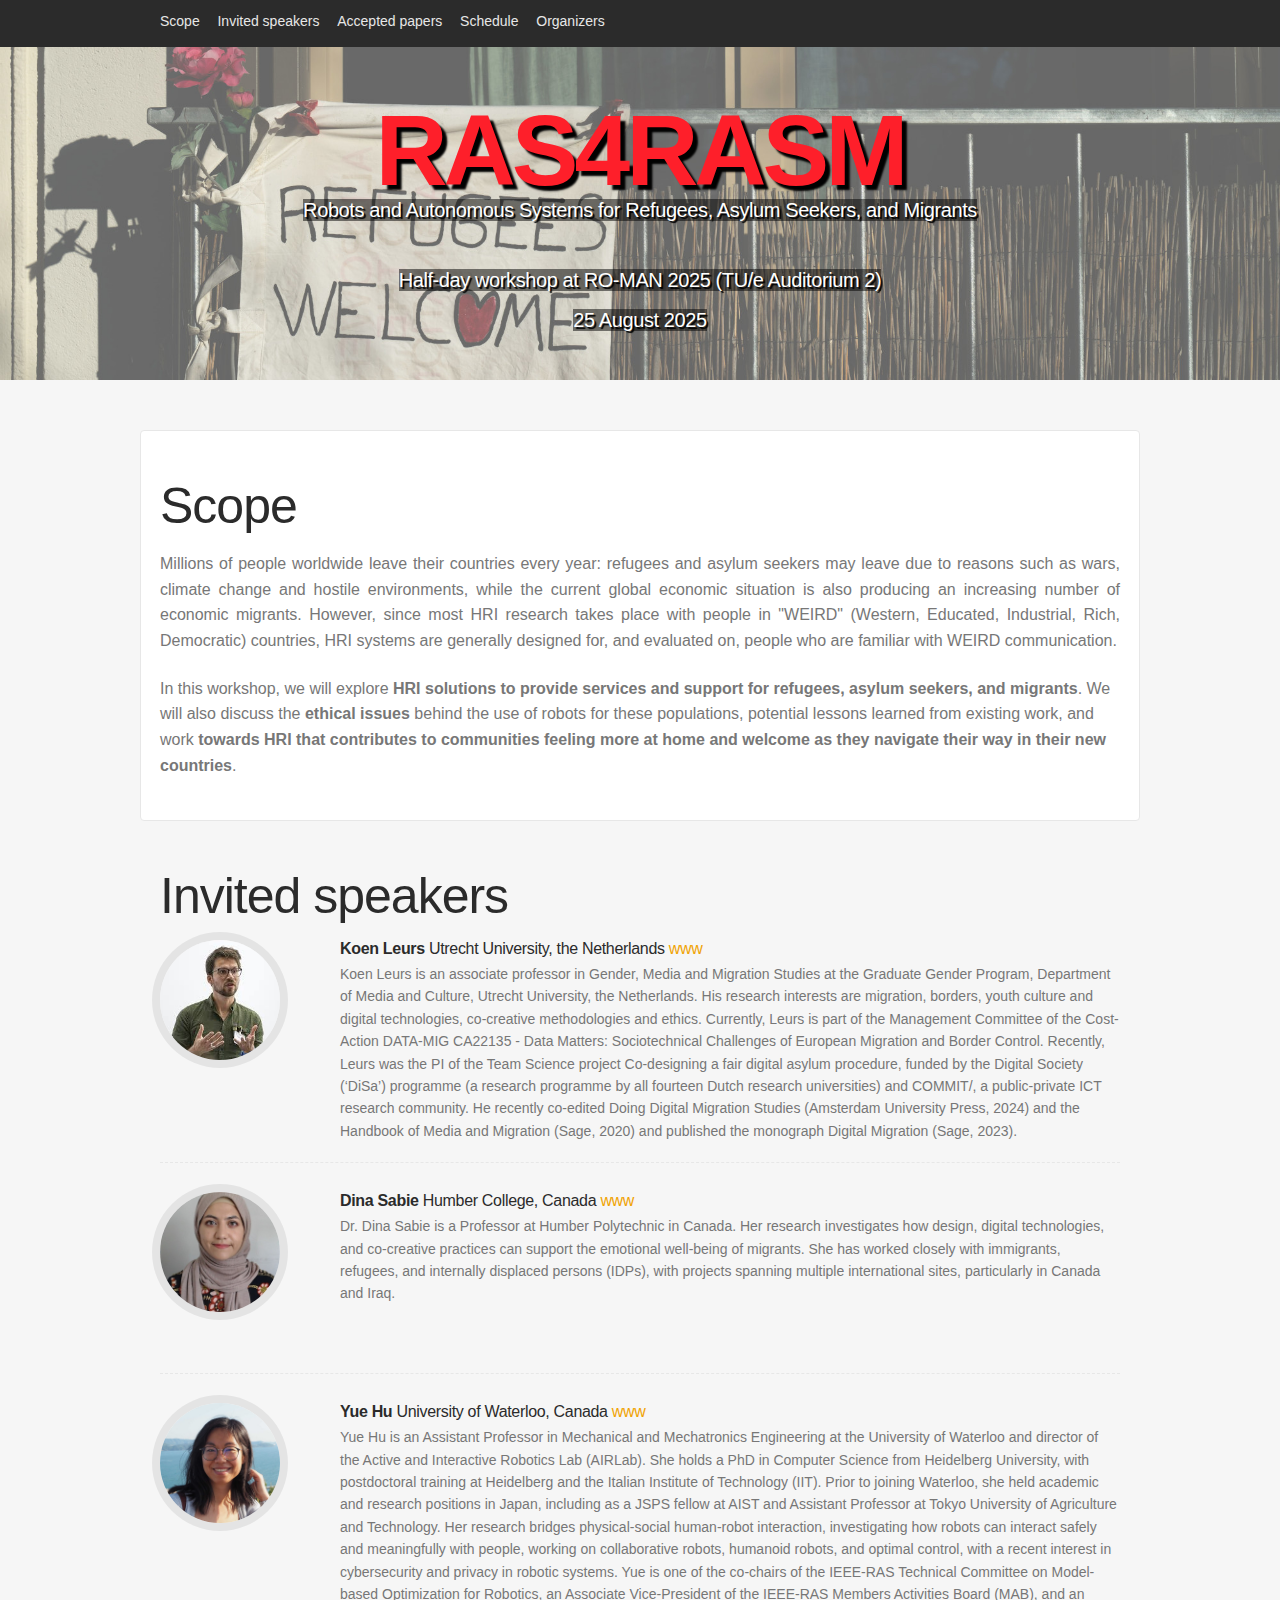
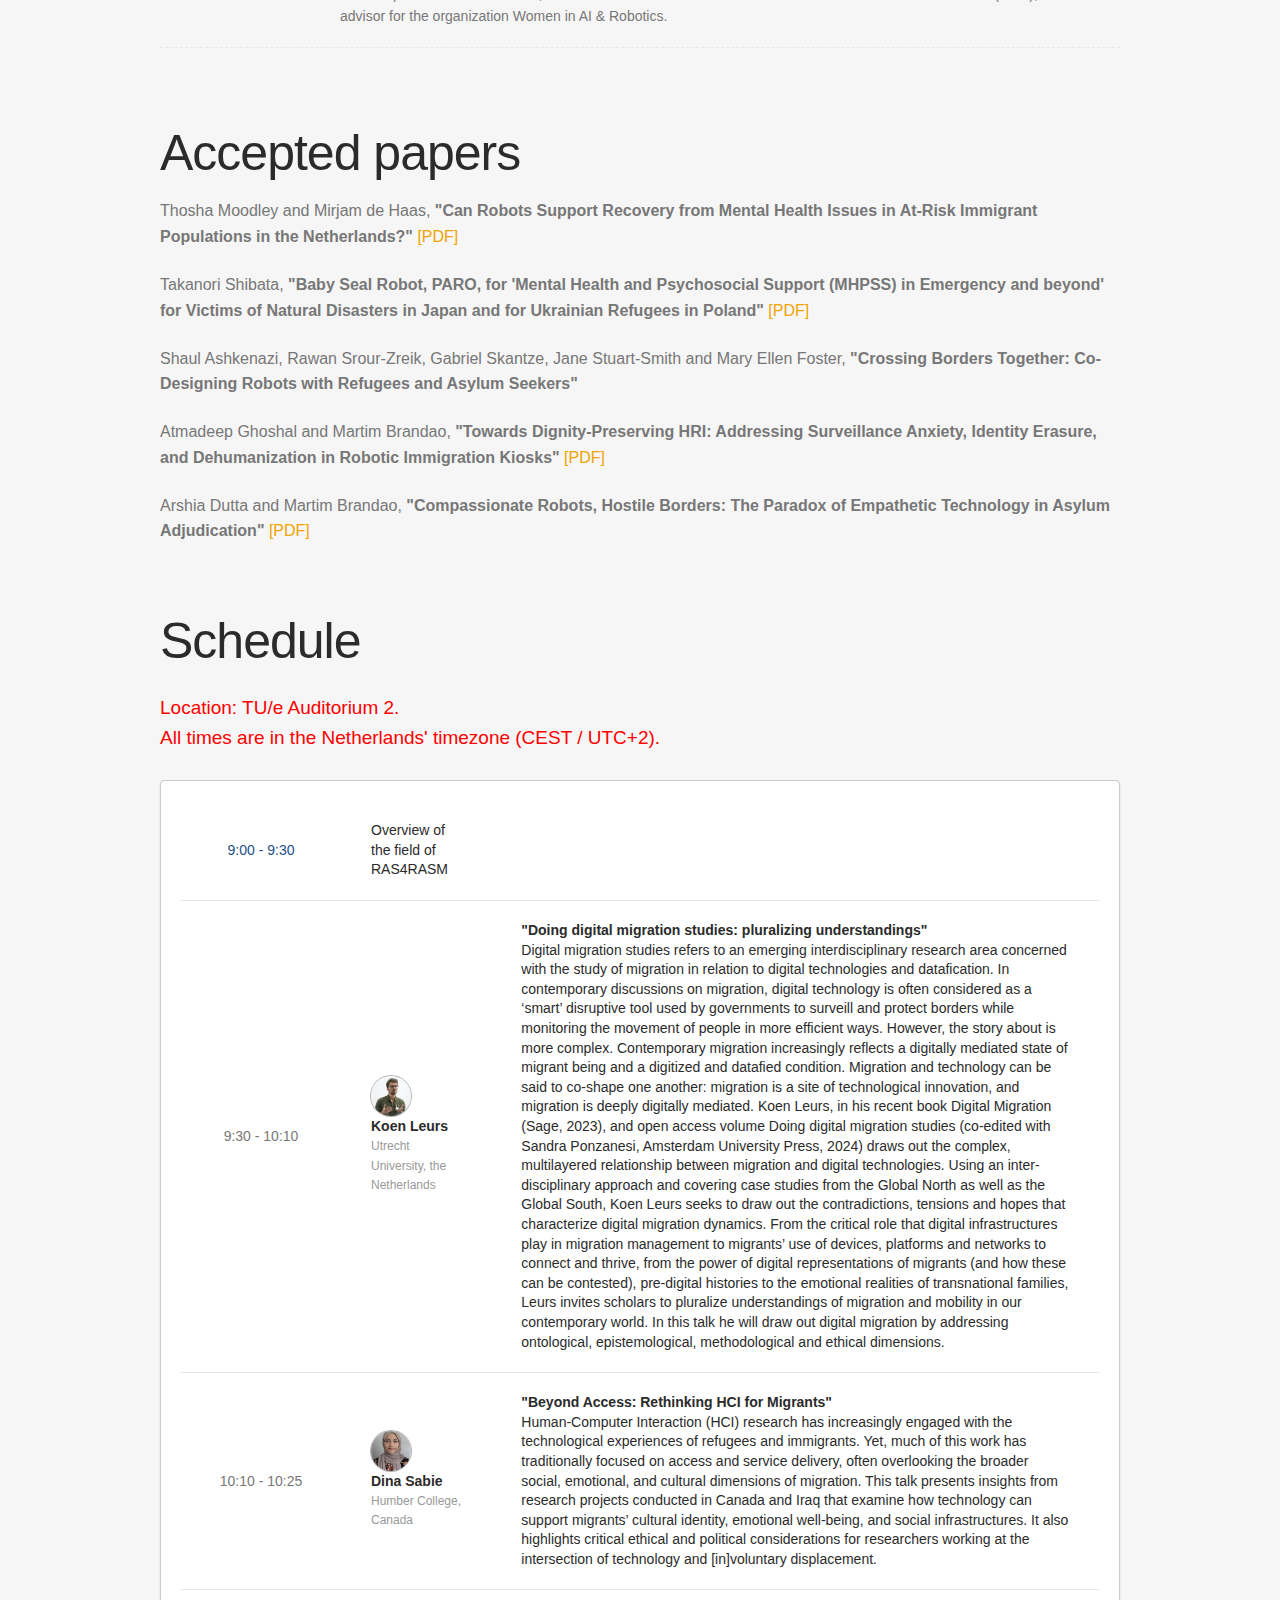
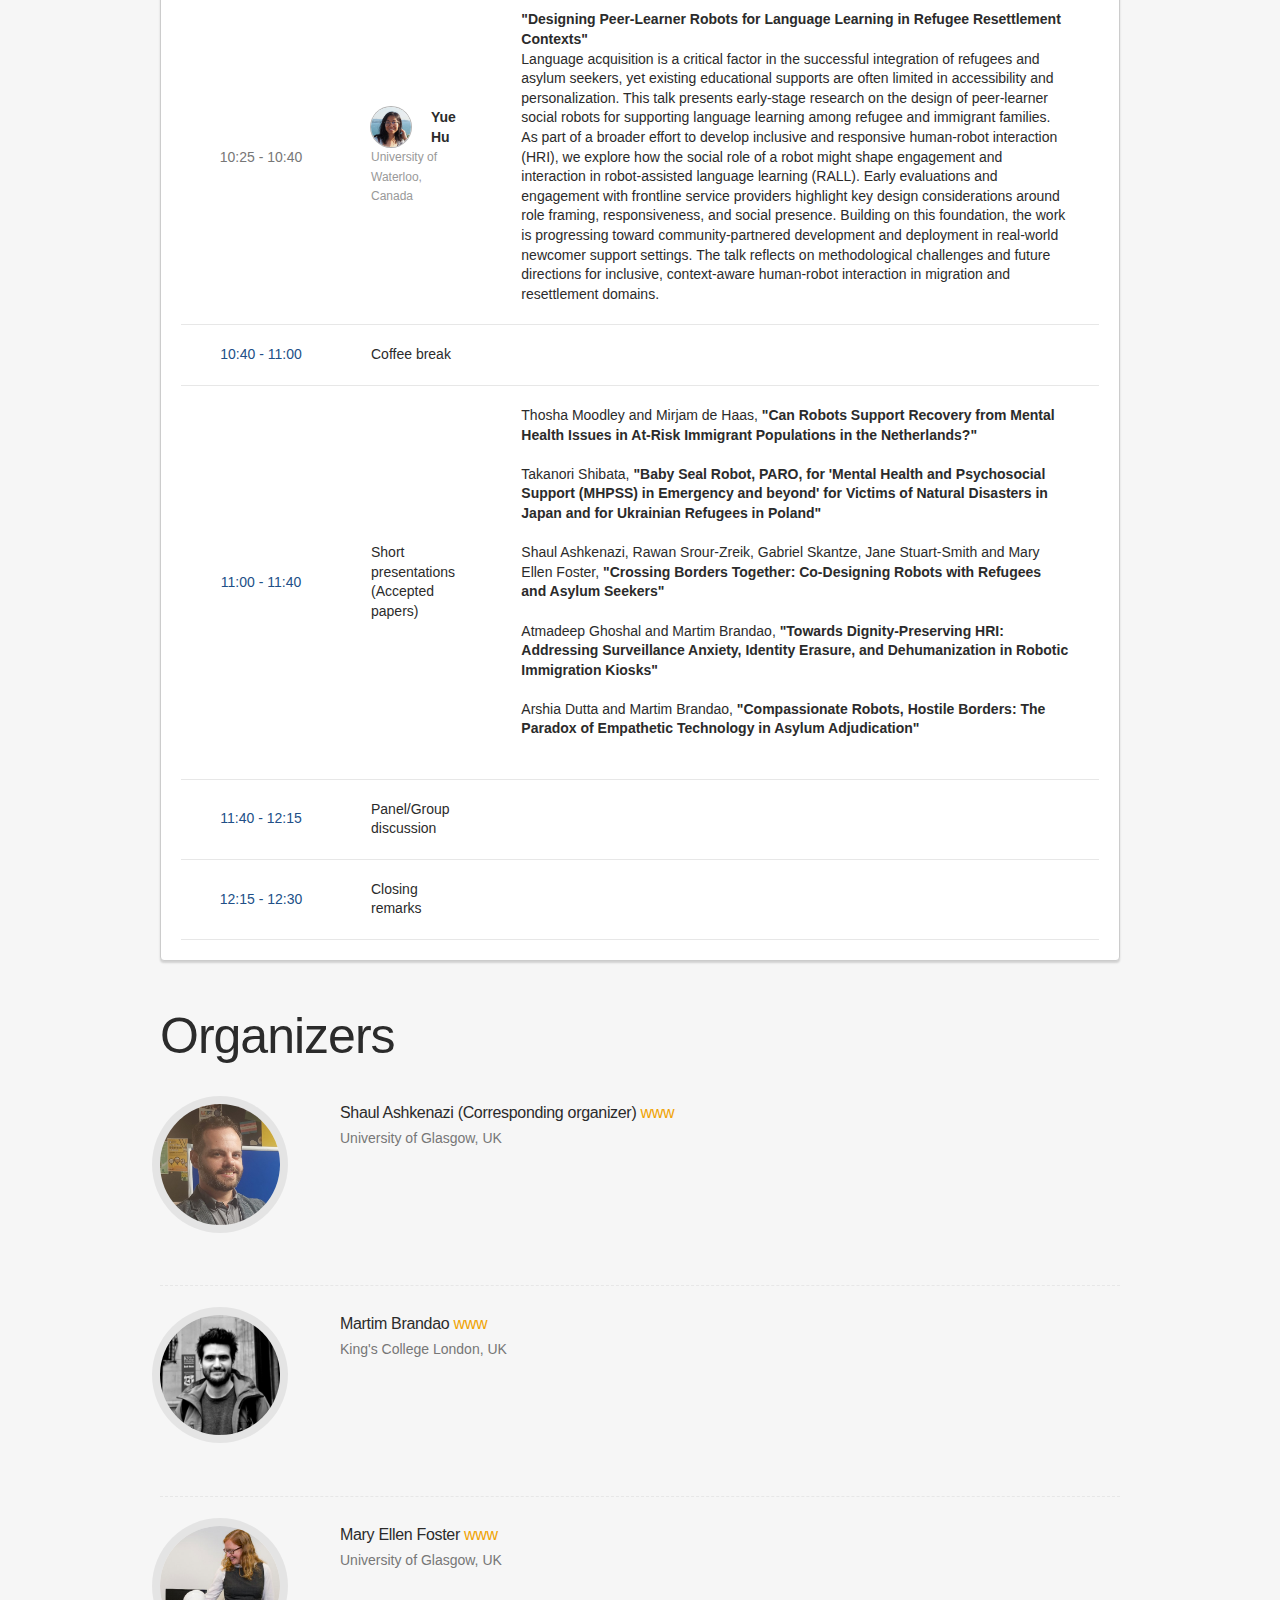
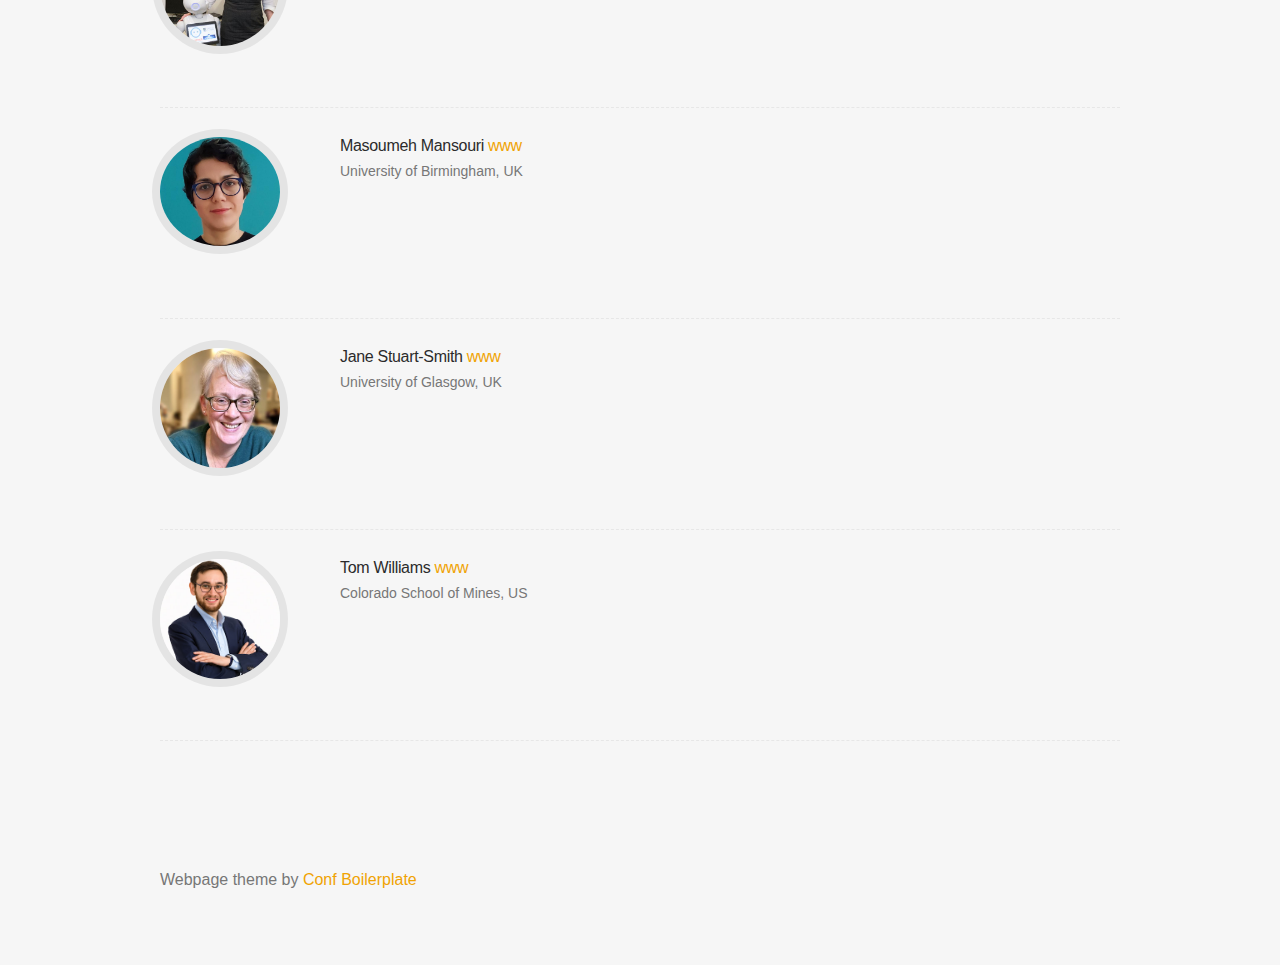
<file: index.html>
<!doctype html>
<html itemscope itemtype="http://schema.org/Event">
<head>
  <title itemprop="name">RO-MAN 2025 WS: RAS4RASM (Robots and Autonomous Systems for Refugees, Asylum Seekers, and Migrants)</title>

  <meta charset="utf-8">
  <meta name="author" content="RO-MAN 2025 WS: RAS4RASM (Robots and Autonomous Systems for Refugees, Asylum Seekers, and Migrants)" />
  <meta name="description" content="">
  <meta name="viewport" content="width=device-width">
  <meta http-equiv="X-UA-Compatible" content="IE=edge,chrome=1">

  <meta name="generator" content="Hugo 0.40.1" />
  <meta property="og:title" content="RO-MAN 2025 Workshop: RAS4RASM" />
<meta property="og:description" content="" />
<meta property="og:type" content="website" />
<meta property="og:url" content="./" />





<meta property="og:site_name" content="RAS4RASM" />









  <meta name="twitter:card" content="summary"/>
<meta name="twitter:title" content="RO-MAN 2025 Workshop: RAS4RASM"/>
<meta name="twitter:description" content=""/>


  <link rel="shortcut icon" href="./img/favicon.ico" type="image/x-icon">
  <link rel="apple-touch-icon" href="./img/apple-touch-icon.png">

  <link rel="stylesheet" type="text/css" href="./css/main.css">

  <script type="text/javascript"> 
    function display_c(){
      var refresh=1000; 
      mytime=setTimeout('display_ct()',refresh)
    }
    function display_ct() {
      var x = new Date()
      var x1 = x.toUTCString();
      var utc = x.getTime() + (x.getTimezoneOffset() * 60000);
      var offset = +2;
      var nd = new Date(utc + (3600000*offset));
      var hour=nd.getHours();
      var minute=nd.getMinutes();
      var second=nd.getSeconds();
      if(hour <10 ){hour='0'+hour;}
      if(minute <10 ) {minute='0' + minute; }
      if(second<10){second='0' + second;}
      var x3 = hour+':'+minute+':'+second
      document.getElementById('ct').innerHTML = x3;
      display_c();
    }
  </script>

</head>
<body onload=display_ct();>
  <div class="global">

    <nav id="nav">
  <ul class="wrapper">
    
      <li class="nav-item">
        <a href="#about" title="Scope" class="nav-link">
          Scope
        </a>
      </li>
    
      <li class="nav-item">
        <a href="#speakers" title="Invited speakers" class="nav-link">
          Invited speakers
        </a>
      </li>
    
      <li class="nav-item">
        <a href="#papers" title="Accepted papers" class="nav-link">
          Accepted papers
        </a>
      </li>
    
      <li class="nav-item">
        <a href="#schedule" title="Schedule" class="nav-link">
          Schedule
        </a>
      </li>
    
      <li class="nav-item">
        <a href="#organizers" title="Organizers" class="nav-link">
          Organizers
        </a>
      </li>
    
  </ul>
</nav>

<hr>

    

<header class="header">
  <div class="wrapper">
    <h1 class="logo-name">
      <a class="logo-link" href="#" title="RAS4RASM" itemprop="name">RAS4RASM</a>
    </h1>
    <h2 class="tagline"><span style="background-color: rgba(0, 0, 0, 0.5);">Robots and Autonomous Systems for Refugees, Asylum Seekers, and Migrants</span></h2>
    <h2 class="tagline"><span style="background-color: rgba(0, 0, 0, 0.5);">Half-day workshop at RO-MAN 2025 (TU/e Auditorium 2) <br><br> 25 August 2025</span></h2>

    <div class="call-action-area">
      

      
    </div>
  </div>
</header>

<hr>


    <div class="content" id="content">
      <div class="wrapper">
        
          <section class="about" id="about">
            <h2 class="section-title">Scope</h2>

<p itemprop="description" align="justify">
Millions of people worldwide leave their countries every year: refugees and asylum seekers may leave due to reasons such as wars, climate change and hostile environments, while the current global economic situation is also producing an increasing number of economic migrants. However, since most HRI research takes place with people in "WEIRD" (Western, Educated, Industrial, Rich, Democratic) countries, HRI systems are generally designed for, and evaluated on, people who are familiar with WEIRD communication. </p>
<p>
In this workshop, we will explore <b>HRI solutions to provide services and support for refugees, asylum seekers, and migrants</b>. We will also discuss the <b>ethical issues</b> behind the use of robots for these populations, potential lessons learned from existing work, and work <b>towards HRI that contributes to communities feeling more at home and welcome as they navigate their way in their new countries</b>.
</p>


          </section>
        
          <section class="speakers" id="speakers">
            <h2 class="section-title">Invited speakers</h2>

<ul class="speakers-list">

  <li class="speakers-item" itemprop="performer" itemscope itemtype="http://schema.org/Person">
    
      <span class="speaker-photo">
        <img class="photo" src="./img/koen.jpg" alt="Koen Leurs" itemprop="image">
      </span>
    

    <h3 class="speakers-name"><b>Koen Leurs</b>
      Utrecht University, the Netherlands
      
      <a href="https://www.uu.nl/staff/KHALeurs" target="_blank" title="www"> www </a>
      
    </h3>
    <p class="speakers-bio">Koen Leurs is an associate professor in Gender, Media and Migration Studies at the Graduate Gender Program, Department of Media and Culture, Utrecht University, the Netherlands. His research interests are migration, borders, youth culture and digital technologies, co-creative methodologies and ethics. Currently, Leurs is part of the Management Committee of the Cost-Action DATA-MIG CA22135 - Data Matters: Sociotechnical Challenges of European Migration and Border Control. Recently, Leurs was the PI of the Team Science project Co-designing a fair digital asylum procedure, funded by the Digital Society (‘DiSa’) programme (a research programme by all fourteen Dutch research universities) and COMMIT/, a public-private ICT research community. He recently co-edited Doing Digital Migration Studies (Amsterdam University Press, 2024) and the Handbook of Media and Migration (Sage, 2020) and published the monograph Digital Migration (Sage, 2023).</p>
  </li>

  <li class="speakers-item" itemprop="performer" itemscope itemtype="http://schema.org/Person">
    
      <span class="speaker-photo">
        <img class="photo" src="./img/dina2.jpg" alt="Dina Sabie" itemprop="image">
      </span>
    

    <h3 class="speakers-name"><b>Dina Sabie</b>
      Humber College, Canada
      
      <a href="https://www.cs.toronto.edu/~dsabie/" target="_blank" title="www"> www </a>
      
    </h3>
    <p class="speakers-bio">Dr. Dina Sabie is a Professor at Humber Polytechnic in Canada. Her research investigates how design, digital technologies, and co-creative practices can support the emotional well-being of migrants. She has worked closely with immigrants, refugees, and internally displaced persons (IDPs), with projects spanning multiple international sites, particularly in Canada and Iraq.</p>
  </li>

  <li class="speakers-item" itemprop="performer" itemscope itemtype="http://schema.org/Person">
    
      <span class="speaker-photo">
        <img class="photo" src="./img/yue.jpg" alt="Yue Hu" itemprop="image">
      </span>
    

    <h3 class="speakers-name"><b>Yue Hu</b>
      University of Waterloo, Canada
      
      <a href="https://uwaterloo.ca/active-and-interactive-robotics-lab/" target="_blank" title="www"> www </a>
      
    </h3>
    <p class="speakers-bio">Yue Hu is an Assistant Professor in Mechanical and Mechatronics Engineering at the University of Waterloo and director of the Active and Interactive Robotics Lab (AIRLab). She holds a PhD in Computer Science from Heidelberg University, with postdoctoral training at Heidelberg and the Italian Institute of Technology (IIT). Prior to joining Waterloo, she held academic and research positions in Japan, including as a JSPS fellow at AIST and Assistant Professor at Tokyo University of Agriculture and Technology. Her research bridges physical-social human-robot interaction, investigating how robots can interact safely and meaningfully with people, working on collaborative robots, humanoid robots, and optimal control, with a recent interest in cybersecurity and privacy in robotic systems. Yue is one of the co-chairs of the IEEE-RAS Technical Committee on Model-based Optimization for Robotics, an Associate Vice-President of the IEEE-RAS Members Activities Board (MAB), and an advisor for the organization Women in AI &amp; Robotics.</p>
  </li>

</ul>

          </section>
        
          <section class="papers" id="papers">
            <h2 class="section-title">Accepted papers</h2>

<p>
Thosha Moodley and Mirjam de Haas, <b>"Can Robots Support Recovery from Mental Health Issues in At-Risk Immigrant Populations in the Netherlands?"</b>
<a href="papers/ras4rasm-moodley.pdf" target="_blank">[PDF]</a>
</p>

<p>
Takanori Shibata, <b>"Baby Seal Robot, PARO, for 'Mental Health and Psychosocial Support (MHPSS) in Emergency and beyond' for Victims of Natural Disasters in Japan and for Ukrainian Refugees in Poland"</b>
<a href="papers/ras4rasm-shibata.pdf" target="_blank">[PDF]</a>
</p>

<p>
Shaul Ashkenazi, Rawan Srour-Zreik, Gabriel Skantze, Jane Stuart-Smith and Mary Ellen Foster, <b>"Crossing Borders Together: Co-Designing Robots with Refugees and Asylum Seekers"</b>
</p>

<p>
Atmadeep Ghoshal and Martim Brandao, <b>"Towards Dignity-Preserving HRI: Addressing Surveillance Anxiety, Identity Erasure, and Dehumanization in Robotic Immigration Kiosks"</b>
<a href="papers/ras4rasm-ghoshal.pdf" target="_blank">[PDF]</a>
</p>

<p>
Arshia Dutta and Martim Brandao, <b>"Compassionate Robots, Hostile Borders: The Paradox of Empathetic Technology in Asylum Adjudication"</b>
<a href="papers/ras4rasm-dutta.pdf" target="_blank">[PDF]</a>
</p>


          </section>
        
          <section class="schedule" id="schedule">
            <h2 class="section-title">Schedule</h2>

<p style="color:#FF0000; font-size: 1.9em;"></p>

<p style="color:#FF0000; font-size: 1.9em;">Location: TU/e Auditorium 2. <br> All times are in the Netherlands' timezone (CEST / UTC+2).</p>

<p></p>
<div class="schedule-tbl">
  <table>

    <tbody>
      
        
          <tr class="schedule-other">
            <td class="schedule-time">9:00 - 9:30</td>
            <td class="schedule-slot">Overview of the field of RAS4RASM</td>
            <td class="schedule-description">
              
              
              
            </td>
          </tr>
        
      
        
          <tr>
            <td class="schedule-time">9:30 - 10:10</td>
            <td class="schedule-slot">
            
              <span class="speaker-photo">
                <img class="photo" src="./img/koen.jpg" alt="Koen Leurs">
              </span>
            

              <b>Koen Leurs</b>
              <span class="speakers-company">Utrecht University, the Netherlands</span>
            </td>
            <td class="schedule-description">
              <b>"Doing digital migration studies: pluralizing understandings"</b><br>
              Digital migration studies refers to an emerging interdisciplinary research area concerned with the study of migration in relation to digital technologies and datafication. In contemporary discussions on migration, digital technology is often considered as a ‘smart’ disruptive tool used by governments to surveill and protect borders while monitoring the movement of people in more efficient ways. However, the story about is more complex. Contemporary migration increasingly reflects a digitally mediated state of migrant being and a digitized and datafied condition. Migration and technology can be said to co-shape one another: migration is a site of technological innovation, and migration is deeply digitally mediated. Koen Leurs, in his recent book Digital Migration (Sage, 2023), and open access volume Doing digital migration studies (co-edited with Sandra Ponzanesi, Amsterdam University Press, 2024) draws out the complex, multilayered relationship between migration and digital technologies. Using an inter-disciplinary approach and covering case studies from the Global North as well as the Global South, Koen Leurs seeks to draw out the contradictions, tensions and hopes that characterize digital migration dynamics. From the critical role that digital infrastructures play in migration management to migrants’ use of devices, platforms and networks to connect and thrive, from the power of digital representations of migrants (and how these can be contested), pre-digital histories to the emotional realities of transnational families, Leurs invites scholars to pluralize understandings of migration and mobility in our contemporary world. In this talk he will draw out digital migration by addressing ontological, epistemological, methodological and ethical dimensions.
              
            </td>
          </tr>
        
      
        
          <tr>
            <td class="schedule-time">10:10 - 10:25</td>
            <td class="schedule-slot">
            
              <span class="speaker-photo">
                <img class="photo" src="./img/dina2.jpg" alt="Dina Sabie">
              </span>
            

              <b>Dina Sabie</b>
              <span class="speakers-company">Humber College, Canada</span>
            </td>
            <td class="schedule-description">
              <b>"Beyond Access: Rethinking HCI for Migrants"</b><br>
              Human-Computer Interaction (HCI) research has increasingly engaged with the technological experiences of refugees and immigrants. Yet, much of this work has traditionally focused on access and service delivery, often overlooking the broader social, emotional, and cultural dimensions of migration. This talk presents insights from research projects conducted in Canada and Iraq that examine how technology can support migrants’ cultural identity, emotional well-being, and social infrastructures. It also highlights critical ethical and political considerations for researchers working at the intersection of technology and [in]voluntary displacement.
              
            </td>
          </tr>
        
      
        
          <tr>
            <td class="schedule-time">10:25 - 10:40</td>
            <td class="schedule-slot">
            
              <span class="speaker-photo">
                <img class="photo" src="./img/yue.jpg" alt="Yue Hu">
              </span>
            

              <b>Yue Hu</b>
              <span class="speakers-company">University of Waterloo, Canada</span>
            </td>
            <td class="schedule-description">
              <b>"Designing Peer-Learner Robots for Language Learning in Refugee Resettlement Contexts"</b><br>
              Language acquisition is a critical factor in the successful integration of refugees and asylum seekers, yet existing educational supports are often limited in accessibility and personalization. This talk presents early-stage research on the design of peer-learner social robots for supporting language learning among refugee and immigrant families. As part of a broader effort to develop inclusive and responsive human-robot interaction (HRI), we explore how the social role of a robot might shape engagement and interaction in robot-assisted language learning (RALL). Early evaluations and engagement with frontline service providers highlight key design considerations around role framing, responsiveness, and social presence. Building on this foundation, the work is progressing toward community-partnered development and deployment in real-world newcomer support settings. The talk reflects on methodological challenges and future directions for inclusive, context-aware human-robot interaction in migration and resettlement domains.
              
            </td>
          </tr>
        
      
        
          <tr class="schedule-other">
            <td class="schedule-time">10:40 - 11:00</td>
            <td class="schedule-slot">Coffee break</td>
            <td class="schedule-description">
              
              
              
            </td>
          </tr>
        
      
        
          <tr class="schedule-other">
            <td class="schedule-time">11:00 - 11:40</td>
            <td class="schedule-slot">Short presentations (Accepted papers)</td>
            <td class="schedule-description">
              
              
              
                Thosha Moodley and Mirjam de Haas, <b>"Can Robots Support Recovery from Mental Health Issues in At-Risk Immigrant Populations in the Netherlands?"</b><br><br>
              
                Takanori Shibata, <b>"Baby Seal Robot, PARO, for &#39;Mental Health and Psychosocial Support (MHPSS) in Emergency and beyond&#39; for Victims of Natural Disasters in Japan and for Ukrainian Refugees in Poland"</b><br><br>
              
                Shaul Ashkenazi, Rawan Srour-Zreik, Gabriel Skantze, Jane Stuart-Smith and Mary Ellen Foster, <b>"Crossing Borders Together: Co-Designing Robots with Refugees and Asylum Seekers"</b><br><br>
              
                Atmadeep Ghoshal and Martim Brandao, <b>"Towards Dignity-Preserving HRI: Addressing Surveillance Anxiety, Identity Erasure, and Dehumanization in Robotic Immigration Kiosks"</b><br><br>
              
                Arshia Dutta and Martim Brandao, <b>"Compassionate Robots, Hostile Borders: The Paradox of Empathetic Technology in Asylum Adjudication"</b><br><br>
              
            </td>
          </tr>
        
      
        
          <tr class="schedule-other">
            <td class="schedule-time">11:40 - 12:15</td>
            <td class="schedule-slot">Panel/Group discussion</td>
            <td class="schedule-description">
              
              
              
            </td>
          </tr>
        
      
        
          <tr class="schedule-other">
            <td class="schedule-time">12:15 - 12:30</td>
            <td class="schedule-slot">Closing remarks</td>
            <td class="schedule-description">
              
              
              
            </td>
          </tr>
        
      
    </tbody>
  </table>
</div>

          </section>
        
          <section class="organizers" id="organizers">
            <h2 class="section-title">Organizers</h2>
<br><br>
<ul class="speakers-list">

  <li class="speakers-item" itemprop="performer" itemscope itemtype="http://schema.org/Person">
    
      <span class="speaker-photo">
        <img class="photo" src="./img/shaul.png" alt="Shaul Ashkenazi (Corresponding organizer)" itemprop="image">
      </span>
    

    <h3 class="speakers-name">Shaul Ashkenazi (Corresponding organizer)
      
      <a href="http://shaulashkenazi.com" target="_blank" title="www"> www </a>
      
    </h3>
    <p class="speakers-bio">University of Glasgow, UK</p>
  </li>

  <li class="speakers-item" itemprop="performer" itemscope itemtype="http://schema.org/Person">
    
      <span class="speaker-photo">
        <img class="photo" src="./img/martim.jpeg" alt="Martim Brandao" itemprop="image">
      </span>
    

    <h3 class="speakers-name">Martim Brandao
      
      <a href="https://www.martimbrandao.com/" target="_blank" title="www"> www </a>
      
    </h3>
    <p class="speakers-bio">King&#39;s College London, UK</p>
  </li>

  <li class="speakers-item" itemprop="performer" itemscope itemtype="http://schema.org/Person">
    
      <span class="speaker-photo">
        <img class="photo" src="./img/maryellen.jpg" alt="Mary Ellen Foster" itemprop="image">
      </span>
    

    <h3 class="speakers-name">Mary Ellen Foster
      
      <a href="https://www.maryellenfoster.uk/" target="_blank" title="www"> www </a>
      
    </h3>
    <p class="speakers-bio">University of Glasgow, UK</p>
  </li>

  <li class="speakers-item" itemprop="performer" itemscope itemtype="http://schema.org/Person">
    
      <span class="speaker-photo">
        <img class="photo" src="./img/iran.jpg" alt="Masoumeh Mansouri" itemprop="image">
      </span>
    

    <h3 class="speakers-name">Masoumeh Mansouri
      
      <a href="https://iranmansoori.github.io/" target="_blank" title="www"> www </a>
      
    </h3>
    <p class="speakers-bio">University of Birmingham, UK</p>
  </li>

  <li class="speakers-item" itemprop="performer" itemscope itemtype="http://schema.org/Person">
    
      <span class="speaker-photo">
        <img class="photo" src="./img/jane.png" alt="Jane Stuart-Smith" itemprop="image">
      </span>
    

    <h3 class="speakers-name">Jane Stuart-Smith
      
      <a href="https://www.gla.ac.uk/schools/critical/staff/janestuart-smith/" target="_blank" title="www"> www </a>
      
    </h3>
    <p class="speakers-bio">University of Glasgow, UK</p>
  </li>

  <li class="speakers-item" itemprop="performer" itemscope itemtype="http://schema.org/Person">
    
      <span class="speaker-photo">
        <img class="photo" src="./img/tom.jpg" alt="Tom Williams" itemprop="image">
      </span>
    

    <h3 class="speakers-name">Tom Williams
      
      <a href="https://mirrorlab.mines.edu/" target="_blank" title="www"> www </a>
      
    </h3>
    <p class="speakers-bio">Colorado School of Mines, US</p>
  </li>

</ul>


          </section>
        

        <footer class="footer">
          <p>&nbsp;</p>
          <p>&nbsp;</p>
          <p>Webpage theme by <a href="https://github.com/braziljs/conf-boilerplate" target="_blank">Conf Boilerplate</a></p>
        </footer>
      </div>
    </div>
  </div>

  <script src="https://ajax.googleapis.com/ajax/libs/jquery/1.11.0/jquery.min.js"></script>
  <script>window.jQuery || document.write('<script src="./js/jquery.js"><\/script>')</script>
  
  
  <script src="https://maps.google.com/maps/api/js?key=my-secret-maps-key"></script>
  <script src="./js/main.js"></script>
  
  
  
</body>
</html>
</file>
<file: css/main.css>
/* =============================================================================
   RESET
   ========================================================================== */
* {
  margin: 0;
  padding: 0;
  list-style: none;
  border: 0;
  text-decoration: none;
}
img,
input,
label {
  vertical-align: middle;
}
h1,
h2,
h3,
h4,
h5,
h6 {
  font-size: 100%;
  line-height: 1em;
}
article,
aside,
details,
figcaption,
figure,
footer,
header,
hgroup,
nav,
section {
  display: block;
}
audio,
canvas,
video {
  display: inline-block;
  *display: inline;
  *zoom: 1;
}
audio:not([controls]) {
  display: none;
}
[hidden] {
  display: none;
}
html {
  font-size: 100%;
  -webkit-text-size-adjust: 100%;
  -ms-text-size-adjust: 100%;
}
html,
button,
input,
select,
textarea {
  font-family: sans-serif;
}
body {
  margin: 0;
}
a:focus {
  outline: thin dotted;
}
a:hover,
a:active {
  outline: 0;
}
abbr[title] {
  border-bottom: 1px dotted;
}
b,
strong {
  font-weight: bold;
}
blockquote {
  margin: 1em 40px;
}
dfn {
  font-style: italic;
}
hr {
  display: block;
  height: 1px;
  border: 0;
  border-top: 1px solid #ccc;
  margin: 1em 0;
  padding: 0;
}
ins {
  background: #ff9;
  color: #000;
  text-decoration: none;
}
mark {
  background: #ff0;
  color: #000;
  font-style: italic;
  font-weight: bold;
}
pre,
code,
kbd,
samp {
  font-family: monospace, serif;
  _font-family: 'courier new', monospace;
  font-size: 1em;
}
pre {
  white-space: pre;
  white-space: pre-wrap;
  word-wrap: break-word;
}
q {
  quotes: none;
}
q:before,
q:after {
  content: "";
  content: none;
}
small {
  font-size: 85%;
}
sub,
sup {
  font-size: 75%;
  line-height: 0;
  position: relative;
  vertical-align: baseline;
}
sup {
  top: -0.5em;
}
sub {
  bottom: -0.25em;
}
dd {
  margin: 0 0 0 40px;
}
nav ul,
nav ol {
  list-style: none;
  list-style-image: none;
  margin: 0;
  padding: 0;
}
img {
  border: 0;
  -ms-interpolation-mode: bicubic;
  vertical-align: middle;
}
svg:not(:root) {
  overflow: hidden;
}
figure {
  margin: 0;
}
form {
  margin: 0;
}
fieldset {
  border: 0;
  margin: 0;
  padding: 0;
}
legend {
  border: 0;
  *margin-left: -7px;
  padding: 0;
  white-space: normal;
}
button,
input,
select,
textarea {
  font-size: 100%;
  margin: 0;
  vertical-align: baseline;
  *vertical-align: middle;
}
button,
input {
  line-height: normal;
}
button,
input[type="button"],
input[type="reset"],
input[type="submit"] {
  cursor: pointer;
  -webkit-appearance: button;
  *overflow: visible;
}
button[disabled],
input[disabled] {
  cursor: default;
}
input[type="checkbox"],
input[type="radio"] {
  -moz-box-sizing: border-box;
  -ms-box-sizing: border-box;
  -webkit-box-sizing: border-box;
  box-sizing: border-box;
  padding: 0;
  *width: 13px;
  *height: 13px;
}
input[type="search"] {
  -webkit-appearance: textfield;
  -moz-box-sizing: content-box;
  -ms-box-sizing: content-box;
  -webkit-box-sizing: content-box;
  box-sizing: content-box;
}
input[type="search"]::-webkit-search-decoration,
input[type="search"]::-webkit-search-cancel-button {
  -webkit-appearance: none;
}
button::-moz-focus-inner,
input::-moz-focus-inner {
  border: 0;
  padding: 0;
}
textarea {
  overflow: auto;
  vertical-align: top;
  resize: vertical;
}
input:invalid,
textarea:invalid {
  background-color: #f0dddd;
}
table {
  border-collapse: collapse;
  border-spacing: 0;
  width: 100%;
}
td {
  vertical-align: middle;
}
.chromeframe {
  margin: 0.2em 0;
  background: #ccc;
  color: black;
  padding: 0.2em 0;
}
header:after,
footer:after,
section:after,
hgroup:after,
aside:after,
figure:after,
div:after,
ol:after,
li:after,
form:after,
ul:after,
dl:after {
  content: ".";
  display: block;
  clear: both;
  visibility: hidden;
  height: 0;
  overflow: hidden;
}
hr {
  display: none;
}
.clear {
  clear: both;
}
/* =============================================================================
   MAIN LAYOUT
   ========================================================================== */
.wrapper {
  margin: 0 auto;
  width: 960px;
  position: relative;
}
.content {
  padding: 50px 0;
}
.content section {
  padding-top: 50px;
}
/* =============================================================================
   BASIC STYLES
   ========================================================================== */
h2,
h3,
h4 {
  font-size: 5em;
  font-weight: normal;
  margin-bottom: .4em;
  letter-spacing: -0.02em;
}
h3 {
  font-size: 4em;
}
h4 {
  font-size: 3em;
}
p {
  font-size: 1.6em;
  line-height: 1.6em;
  margin-bottom: 1.4em;
}
.photo {
  max-width: 100%;
  position: relative;
  top: -1px;
}
/* =============================================================================
   NAVIGATION
   ========================================================================== */
nav {
  padding: 15px 0;
  position: fixed;
  width: 100%;
  z-index: 10;
}
.nav-item {
  display: inline-block;
  margin-right: 15px;
}
.nav-link {
  font-size: 1.4em;
}
/* =============================================================================
   HEADER
   ========================================================================== */
.header {
  padding: 100px 0 0;
  text-align: center;
}
.logo-name {
  margin-bottom: 0;
  font-size: 10em;
  letter-spacing: -0.04em;
}
.tagline {
  margin-bottom: 50px;
  font-size: 2em;
  letter-spacing: -0.02em;
}
.call-action-area .price {
  font-size: 4em;
  vertical-align: center;
  margin-right: 20px;
}
.call-action-area .call-action-link,
.btn {
  position: relative;
  top: -5px;
  cursor: pointer;
  display: inline-block;
  padding: 15px 30px;
  font-size: 2em;
  line-height: 1em;
  vertical-align: center;
  letter-spacing: -0.02em;
  -webkit-transition: all 0.3s ease-out;
  -moz-transition: all 0.3s ease-out;
  -ms-transition: all 0.3s ease-out;
  -o-transition: all 0.3s ease-out;
  transition: all 0.3s ease-out;
}
.call-action-area .call-action-link:hover,
.call-action-area .call-action-link:focus,
.btn:hover,
.btn:focus {
  top: 0;
}
/* =============================================================================
   ABOUT
   ========================================================================== */
.about {
  padding: 19px;
  margin: 0 -20px 0;
}
/* =============================================================================
   SPEAKER
   ========================================================================== */
.speakers-item {
  position: relative;
  min-height: 180px;
  padding-left: 180px;
  margin-bottom: 30px;
  border-bottom: 1px dashed #e7e7e7;
}
.speaker-photo {
  position: absolute;
  top: 0;
  left: 0;
  display: block;
  width: 120px;
  height: 120px;
}
.speech-title {
  padding-top: 10px;
  font-size: 2em;
  margin-bottom: 1em;
}
.speech-time {
  font-size: 18px;
  padding: 10px 15px;
  letter-spacing: -0.03em;
}
.speakers-name {
  font-size: 1.6em;
}
.speakers-item p {
  font-size: 1.4em;
}
/* =============================================================================
   SCHEDULE
   ========================================================================== */
.schedule-tbl {
  padding: 20px;
}
.schedule-tbl table {
  border-collapse: collapse;
  font-size: 1em;
}
.schedule-tbl td,
.schedule-tbl th {
  position: relative;
  padding: 20px 30px;
  font-size: 1.4em;
  line-height: 1.4em;
  text-align: left;
}
.schedule-tbl th {
  padding: 5px 30px;
  color: #2b2b2b;
  font-size: 2em;
  font-weight: bolder;
}
.schedule-tbl .speaker-photo {
  position: relative;
  width: 40px;
  height: 40px;
  float: left;
  margin-right: 20px;
}
.schedule-tbl .schedule-time {
  text-align: center;
}
.schedule-slot {
/*width: 250px;*/
  font-size: 16px;
}
.schedule-time {
  width: 100px;
}
.speakers-company {
  display: block;
  font-size: 12px;
}
/* =============================================================================
   SPONSORS  and  PARTNERS
   ========================================================================== */
.sponsor-item,
.partner-item {
  display: inline-block;
  margin: 0 30px 30px 0;
}
.sponsor--link,
.partner-link {
  display: block;
  width: 150px;
  height: 150px;
  text-align: center;
  vertical-align: middle;
  line-height: 150px;
}
/* =============================================================================
   CONTATO
   ========================================================================== */
.form label {
  font-size: 16px;
  display: block;
  margin-bottom: .5em;
}
.control-group {
  height: auto;
  clear: both;
  margin-bottom: 20px;
}
.control-group-name,
.control-group-email {
  clear: none;
  width: 467px;
  float: left;
  margin-right: 25px;
}
.control-group-email {
  margin-right: 0;
}
.form input[type=text],
.form input[type=email],
.form textarea {
  -moz-box-sizing: border-box;
  -ms-box-sizing: border-box;
  -webkit-box-sizing: border-box;
  box-sizing: border-box;
  display: block;
  width: 100%;
  min-height: 15px;
  padding: 10px;
  font-size: 14px;
}
.form textarea {
  height: 300px;
}
.form .btn {
  float: right;
}
/* =============================================================================
   Media Queries
   ========================================================================== */
@media only screen and (max-width: 1024px) {
  .wrapper {
    width: 100%;
    padding: 0 20px;
    -moz-box-sizing: border-box;
    -ms-box-sizing: border-box;
    -webkit-box-sizing: border-box;
    box-sizing: border-box;
  }
  .about {
    margin: 0;
  }
}
@media only screen and (min-width: 320px) and (max-width: 800px) {
  /* schedule */
  .schedule-tbl {
    padding: 1px;
  }
  .schedule-tbl td,
  .schedule-tbl th {
    padding: 10px;
  }
  .schedule-tbl th {
    padding: 10px;
    font-size: 1.8em;
  }
  .schedule-tbl .speaker-photo {
    width: 40px;
    height: 40px;
    margin-right: 5px;
  }
  .schedule-tbl .schedule-slot {
    width: 120px;
  }
  .schedule-tbl td.schedule-slot {
    font-size: 14px;
    line-height: 1.2em;
  }
  .schedule-tbl .schedule-time {
    width: 60px;
    padding: 10px 0 10px 5px;
    text-align: left;
  }
  .schedule-tbl td.schedule-description {
    font-size: 12px;
  }
  /* partners */
  .sponsor-item,
  .partner-item {
    margin: 0 5px 10px 0;
  }
  .sponsor--link,
  .partner-link {
    width: 95px;
    height: 95px;
    line-height: 95px;
  }
  /* contact */
  .control-group-name,
  .control-group-email {
    clear: both;
    width: 100%;
    float: none;
    margin-right: 0;
  }
  .form .btn {
    margin-bottom: 50px;
  }
}
@media only screen and (max-width: 480px) {
  /* nav */
  nav {
    display: none;
  }
  .header {
    padding: 20px 0;
  }
  .logo-name {
    font-size: 4em;
  }
  .tagline {
    margin-bottom: 15px;
    font-size: 1.4em;
  }
  .call-action-area .price {
    font-size: 2em;
    margin: 0 0 15px;
    display: block;
  }
  .call-action-area .call-action-link,
  .btn {
    top: 0;
  }
  h2,
  h3,
  h4 {
    font-size: 3em;
  }
  h3 {
    font-size: 2em;
  }
  h4 {
    font-size: 1.8em;
  }
  p {
    font-size: 1.4em;
  }
  /* content */
  .content {
    padding: 0;
  }
  .content section {
    padding-top: 50px;
  }
  /* speakers */
  .speakers-item {
    min-height: 70px;
    padding-left: 70px;
  }
  .speaker-photo {
    width: 50px;
    height: 50px;
  }
  .speech-title {
    padding-top: 0;
    font-size: 16px;
    margin-bottom: .3em;
  }
  .speech-time {
    font-size: 16px;
    padding: 0;
  }
  .speakers-bio {
    display: none;
  }
}
@media only screen and (max-width: 321px) {
  .logo-name {
    font-size: 4em;
    margin-bottom: .4em;
  }
  .schedule-tbl .schedule-description {
    display: none;
  }
  .schedule-tbl .schedule-slot {
    width: auto;
  }
  /* partners */
  .sponsor-item,
  .partner-item {
    margin: 0 12px 15px 0;
  }
  .sponsor--link,
  .partner-link {
    width: 115px;
    height: 115px;
    line-height: 115px;
  }
}
/* =============================================================================
   MAIN LAYOUT
   ========================================================================== */
html {
  background: #F6F6F6;
  font: normal normal 10px/1.2em helvetica, arial, sans-serif;
  color: #777;
}
/* =============================================================================
   BASIC STYLES
   ========================================================================== */
h1,
h2,
h3,
h4,
h5,
h6 {
  color: #2b2b2b;
}
/* =============================================================================
   NAVIGATION
   ========================================================================== */
nav {
  background: #2b2b2b;
}
.nav-link {
  color: #e7e7e7;
}
.nav-link:active,
.nav-link:hover,
.nav-link:focus,
.nav-link.current {
  color: #fff;
}
/* =============================================================================
   HEADER
   ========================================================================== */
.header {
  background-image: url('../img/banners/img11b.jpg'); /*5,9,10,11a*/
  background-color: #2b2b2b;
  background-repeat: no-repeat;
  background-position: center center;
  background-size: 100% auto;
}
.logo-link {
  color: #fe1f2a;
  text-shadow: 5px 5px 2px rgba(1, 1, 1, 1);
}
.tagline,
.call-action-area .price {
  color: #fff;
  text-shadow: 2px 2px 1px rgba(0, 0, 0, 1);
}
.tagline {
  font-weight: normal;
}
.call-action-area .price {
  color: #fddd52;
}
.call-action-area .call-action-link,
.btn {
  background-color: #fddd52;
  background-image: -moz-linear-gradient(top, #fddd52 30%, #f0a303 150%);
  background-image: -webkit-linear-gradient(top, #fddd52 30%, #f0a303 150%);
  filter: progid:dximagetransform.microsoft.gradient(startColorstr='#fddd52', endColorstr='#f0a303');
  background-image: linear-gradient(top, #fddd52 30%, #f0a303 150%);
  color: #2b2b2b;
  text-shadow: 0 1px 0 rgba(255, 255, 255, 0.5);
  box-shadow: 0 2px 3px 0 rgba(0, 0, 0, 0.4), inset 0 -2px 3px 0 #cc7f0a, inset 0 1px 0 0 #fff9b1;
  border-radius: 40px;
}
.github-link {
  position: fixed;
  top: 0;
  right: 0;
  z-index: 11;
}
.github-link img {
  border: 0;
}
/* =============================================================================
   CONTENT
   ========================================================================== */
.content a {
  color: #f0a303;
}
.content a:hover,
.content a:focus {
  color: #fddd52;
  text-decoration: underline;
}
/* =============================================================================
   ABOUT
   ========================================================================== */
.about {
  border: 1px solid #e7e7e7;
  background: #fff;
  border-radius: 4px;
}
/* =============================================================================
   LOCATION
   ========================================================================== */
.location-area {
  background: #e7e7e7;
  border: 1px solid #ccc;
  border-radius: 4px;
  height: 300px;
}
/* =============================================================================
   SPEAKER
   ========================================================================== */
.speaker-photo .photo {
  border-radius: 50%;
  box-shadow: 0 0 0 8px rgba(0, 0, 0, 0.07);
  -webkit-transition: all 0.3s ease-out;
  -moz-transition: all 0.3s ease-out;
  -ms-transition: all 0.3s ease-out;
  -o-transition: all 0.3s ease-out;
  transition: all 0.3s ease-out;
}
.speakers-item:hover .speaker-photo .photo {
  box-shadow: 0 0 0 8px rgba(0, 0, 0, 0.3);
}
.speech-time {
  color: #fff;
  background: #2b2b2b;
  border-radius: 8px;
}
/* =============================================================================
   SCHEDULE
   ========================================================================== */
.schedule-tbl {
  background: #fff;
  border: 1px solid #ccc;
  border-radius: 4px;
  box-shadow: 0 2px 2px 0 rgba(0, 0, 0, 0.15);
}
.schedule-tbl table {
  background: #fff;
}
.schedule-tbl td,
.schedule-tbl th {
  border-bottom: 1px solid #e7e7e7;
}
/*
.schedule-tbl tbody tr:nth-child(2n+1) {
  background: #f6f6f6;
}
*/
.schedule-tbl th {
  color: #2b2b2b;
}
.schedule-tbl .speaker-photo .photo {
  box-shadow: 0 0 0 1px rgba(0, 0, 0, 0.3);
}
.speakers-company {
  color: #999;
}
.schedule-slot {
  color: #2b2b2b;
}
.schedule-description {
  color: #2b2b2b;
}
.schedule-tbl tbody tr:hover {
  background: #fffde1;
}
.schedule-coffee,
.schedule-closing,
.schedule-lunch,
.schedule-other {
  color: #214f87;
}
/* =============================================================================
   SPONSORS
   ========================================================================== */
.sponsor--link,
.partner-link {
  background: #fff;
  border: 1px solid #ccc;
  box-shadow: 0 2px 2px 0 rgba(0, 0, 0, 0.15);
}
.sponsor--link:hover,
.sponsor--link:focus,
.partner-link:hover,
.partner-link:focus {
  border-color: #f0a303;
}
/* =============================================================================
   CONTACT
   ========================================================================== */
.form input[type=text],
.form input[type=email],
.form textarea {
  color: #777;
  border: 1px solid #e7e7e7;
  background: #fff;
  border-radius: 4px;
}
.form input[type=text]:focus,
.form input[type=email]:focus,
.form textarea:focus {
  border-color: #aaa;
  outline: 0;
}
/* =============================================================================
   Media Queries
   ========================================================================== */
@media only screen and (max-width: 1024px) {
  .header {
    background-size: 100% auto;
  }
}
@media only screen and (max-width: 480px) {
  /* speakers */
  .speaker-photo .photo {
    box-shadow: 0 0 0 3px rgba(0, 0, 0, 0.07);
  }
  .speech-title {
    font-weight: bolder;
  }
  .speech-time {
    color: #2b2b2b;
    background: transparent;
    font-weight: bolder;
  }
  .github-link {
    display: none;
  }
}
</file>
